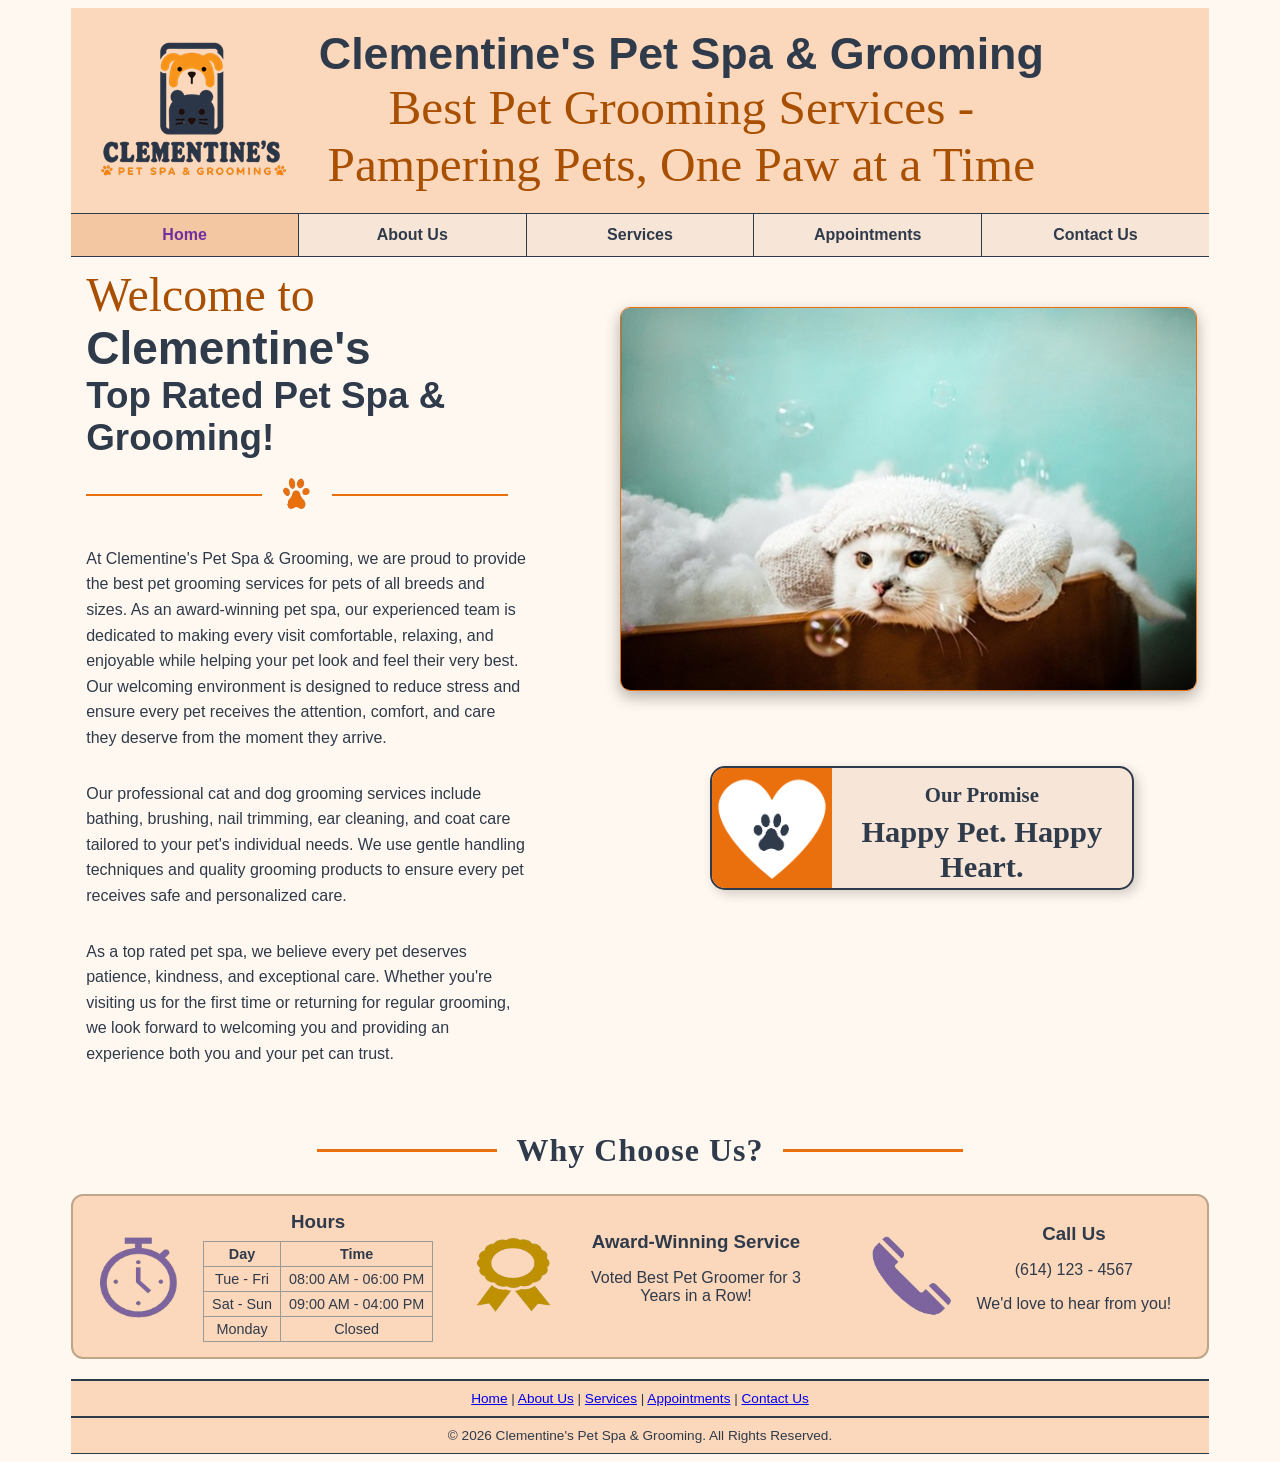
<file: index.html>
<!doctype html>
<html lang="en">

<head>
	<meta charset="utf-8">
	<meta name="viewport" content="width=device-width, initial-scale=1.0">
	
	<title>Clementine's - Best Pet Grooming Services</title>
	
	<meta name="description" content="Discover the best pet grooming services at Clementine's Pet Spa & Grooming with professional care for every pet.">
	
	<link rel="stylesheet" href="stylesheet.css">
	
	<style>
	
		.promise {
			border-radius: 15px;
			box-shadow: 4px 4px 12px rgba(0, 0, 0, 0.18);
		}


		.hero-image img {
			border: 1px solid #ea700d;
			border-radius: 10px;
			box-shadow: 0 6px 15px rgba(0,0,0,.3);
		}
		
		.section-divider h2 {
			letter-spacing: 1px;
		}

	
	</style>
</head>

<body>
	
	<div id="container">
	
	<!-- Header -->
	
	<header>
		
		<img src="images/logo.png"
			alt="Clementine's Top Rated Pet Spa & Grooming logo" class="logo">
	
		<div>
		
			<h1>Clementine's Pet Spa & Grooming<br>
				<span>Best Pet Grooming Services - Pampering Pets, One Paw at a Time</span>
			</h1>
						
		</div>
		
    </header>
	
	<!-- Top Navigation-->
    <nav aria-label="Primary Navigation">
	
		<ul>
			<li><a href="#" id="current-page">Home</a></li>
			
			<li><a href="about.html">About Us</a></li>
			
			<li><a href="services.html">Services</a></li>
			
			<li><a href="appointments.html">Appointments</a></li>
			
			<li><a href="contact.html">Contact Us</a></li>
		</ul>
	
			
			
	</nav>
	
	<!-- Main Content -->
    <main>
		
		<!-- Welcome Section-->
		
		<section class="welcome" aria-labelledby="welcome-heading">
		
		<div class="welcome-left" role="region" aria-label="Welcome Details">
		
			
		
				<h2 id="welcome-heading">
					<span class="welcome-text">Welcome to</span><br>
					<span class="primary-text business-name">Clementine's</span><br> 
					 Top Rated Pet Spa & Grooming!
				
				</h2>
				
				<div class="welcome-divider" role="presentation">
				
					<div class="divider-line"></div>
					
						<img src="images/paw-icon.png"
							alt="Paw print">
							
					<div class="divider-line"></div>

				</div>
		
				<p>
					
					At Clementine's Pet Spa & Grooming, we are proud to provide the best pet 
					grooming services for pets of all breeds and sizes. As an award-winning pet spa, 
					our experienced team is dedicated to making every visit comfortable, relaxing, 
					and enjoyable while helping your pet look and feel their very best.
					Our welcoming environment is designed to reduce stress and ensure every pet 
					receives the attention, comfort, and care they deserve from the moment they arrive.

				</p>
					
				<p>
					Our professional cat and dog grooming services include bathing, brushing, nail trimming,
					ear cleaning, and coat care tailored to your pet's individual needs. We use gentle handling
					techniques and quality grooming products to ensure every pet receives safe and personalized care.
				</p>
				
				<p>
					As a top rated pet spa, we believe every pet deserves patience, kindness, and exceptional care. 
					Whether you're visiting us for the first time or returning for regular grooming, we look forward
					to welcoming you and providing an experience both you and your pet can trust.
				</p>
				
				
				
				
			
		
		</div>
		
		<div class="welcome-right">
		
		<div class="hero-image">
			
				<img src="images/home-hero.jpg"
					alt="Cat relaxing in a spa towel">
			
			</div>
			
		
			
				<!-- Our Promise -->
				
		
				
			<article class="promise">
			
				<img src="images/heart-paw-icon.png"
					alt="Heart paw icon">
			
				<div>
					<h3 class="primary-text">Our Promise</h3>
		
					<h4 class="primary-text">
						Happy Pet. Happy Heart.
					</h4>
					
				</div>
				
			</article>
		</div>
		
			
			
		
		</section>
		
		<!-- Why Choose Us -->
		
		<section class="why-choose" aria-labelledby="why-choose-heading">
		
		<div class="section-divider" role="presentation">
		
			<div class="section-line"></div>
			
			<h2 id="why-choose-heading" class="primary-text">Why Choose Us?</h2>
			
			<div class="section-line"></div>
			
		</div>
			
			<div class="features">
			
			<article class="feature">
			
				<img src="images/hours-icon.png"
					alt="Business hours icon">
					
				<div class="feature-content">
			
				<h3 class="primary-text">Hours</h3>
				
				
				<table>
				
					<tr>
						<th>Day</th>
						<th>Time</th>
					</tr>
					
					<tr>
						<td>Tue - Fri</td>
						<td>08:00 AM - 06:00 PM</td>
					</tr>
					
					<tr>
						<td>Sat - Sun</td>
						<td>09:00 AM - 04:00 PM</td>
					</tr>
					
					<tr>
						<td>Monday</td>
						<td>Closed</td>
					</tr>
				</table>
				</div>
					
			</article>
			
			<article class="feature">
			
				<img src="images/awards-icon.png"
					alt="Award ribbon icon">
					
				<div class="feature-content">
				
				<h3 class="primary-text">Award-Winning Service</h3>
				
				<p>Voted Best Pet Groomer for 3 Years in a Row!</p>
				
				</div>
				
			</article>
			
			<article class="feature">
			
				<img src="images/phone-icon.png"
					alt="Phone icon">
					
				<div class="feature-content">
				
				<h3 class="primary-text">Call Us</h3>
				
				<p>(614) 123 - 4567</p>
				
				<p>We'd love to hear from you!</p>
				
				</div>
				
			</article>
			
			</div>
			
		</section>

    </main>
	
	<!--Footer/Bottom Navigation-->
    <footer>
	
		<nav aria-label="Footer Navigation">
	
		<p>

			<a href="index.html">Home</a> |

			<a href="about.html">About Us</a> |

			<a href="services.html">Services</a> |

			<a href="appointments.html">Appointments</a> |

			<a href="contact.html">Contact Us</a>

        </p>
		</nav>
		
		<p>&copy; 2026 Clementine's Pet Spa & Grooming. All Rights Reserved.</p>

    </footer>
	
	</div>

</body>

</html>
</file>
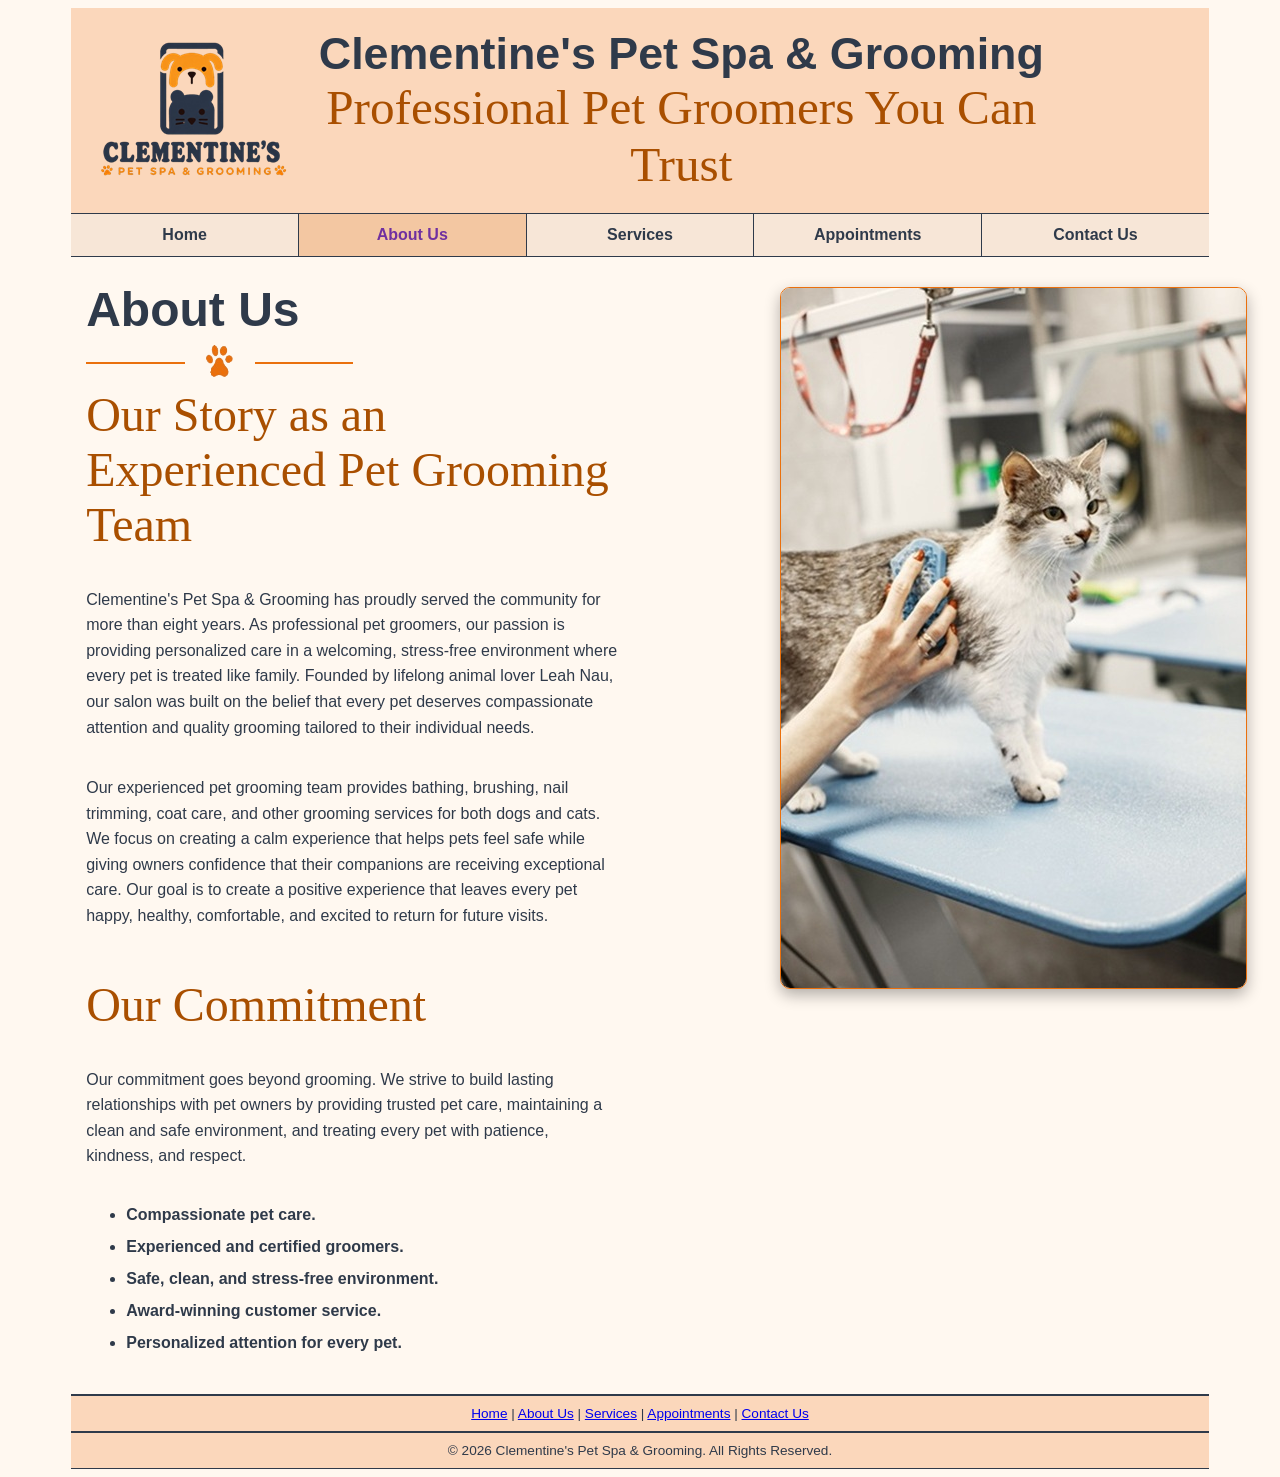
<file: about.html>
<!doctype html>
<html lang="en">

<head>
	<meta charset="utf-8">
	<meta name="description" content="Learn about Clementine's professional pet groomers and our experienced pet grooming team committed to trusted pet care.">
	<title>Professional Pet Groomers - About Us</title>
	
	<link rel="stylesheet" href="stylesheet.css">
</head>

<body>
	
	<div id="container">
	
	<!-- Header -->
	
	<header>
		
		<img src="images/logo.png"
			alt="Clementine's Pet Spa & Grooming logo" class="logo">
	
		<div>
		
			<h1>Clementine's Pet Spa & Grooming<br>
				<span>Professional Pet Groomers You Can Trust</span>
			</h1>
		
		</div>
		
    </header>
	
	<!-- Top Navigation-->
    <nav aria-label="Primary Navigation">
	
		<ul>
			<li><a href="index.html">Home</a></li>
			
			<li><a href="#" id="current-page">About Us</a></li>
			
			<li><a href="services.html">Services</a></li>
			
			<li><a href="appointments.html">Appointments</a></li>
			
			<li><a href="contact.html">Contact Us</a></li>
		</ul>
	
			
			
	</nav>
	
	<!-- Main Content -->
    <main>
		
		<section class="about" aria-labelledby="about-us-heading">
			
			<div role="region" aria-label="Our History and Values">
				
				
				
					<h2 id="about-us-heading">About Us</h2>
					
						<div class="welcome-divider" role="presentation">
				
						<div class="divider-line"></div>
					
						<img src="images/paw-icon.png"
							alt="Paw print">
							
						<div class="divider-line"></div>

						</div>
						
					<h3>Our Story as an Experienced Pet Grooming Team</h3>
					
						<p>
							Clementine's Pet Spa & Grooming has proudly served the community for more than eight years. 
							As professional pet groomers, our passion is providing personalized care in a welcoming, 
							stress-free environment where every pet is treated like family. Founded by lifelong animal
							lover Leah Nau, our salon was built on the belief that every pet deserves compassionate attention 
							and quality grooming tailored to their individual needs.
						</p>
						<p>
							Our experienced pet grooming team provides bathing, brushing, nail trimming, coat care, and other
							grooming services for both dogs and cats. We focus on creating a calm experience that helps pets feel 
							safe while giving owners confidence that their companions are receiving exceptional care.
							Our goal is to create a positive experience that leaves every pet happy, healthy, comfortable, and excited to return for future visits.
						</p>
					
					<h3>Our Commitment</h3>
					<p>
						Our commitment goes beyond grooming. We strive to build lasting relationships with pet owners by providing 
						trusted pet care, maintaining a clean and safe environment, and treating every pet with patience, kindness, and respect.
					</p>
						<ul>
		
							<li>Compassionate pet care.</li>
							<li>Experienced and certified groomers.</li>
							<li>Safe, clean, and stress-free environment.</li>
							<li>Award-winning customer service.</li>
							<li>Personalized attention for every pet.</li>
							
						</ul>
				
			
			</div>
			
			<div class="hero" role="img">
				
				<img src="images/about-hero.jpg"
					alt="Experienced Pet Grooming Team Member grooming cat">
					
			</div>
		
		</section>
		

    </main>
	
	<!--Footer/Bottom Navigation-->
    <footer>
	
		<nav aria-label="Footer Navigation">
	
		<p>

			<a href="index.html">Home</a> |

			<a href="about.html">About Us</a> |

			<a href="services.html">Services</a> |

			<a href="appointments.html">Appointments</a> |

			<a href="contact.html">Contact Us</a>

        </p>
		</nav>
		
		<p>&copy; 2026 Clementine's Pet Spa & Grooming. All Rights Reserved.</p>

    </footer>
	
	</div>

</body>

</html>
</file>
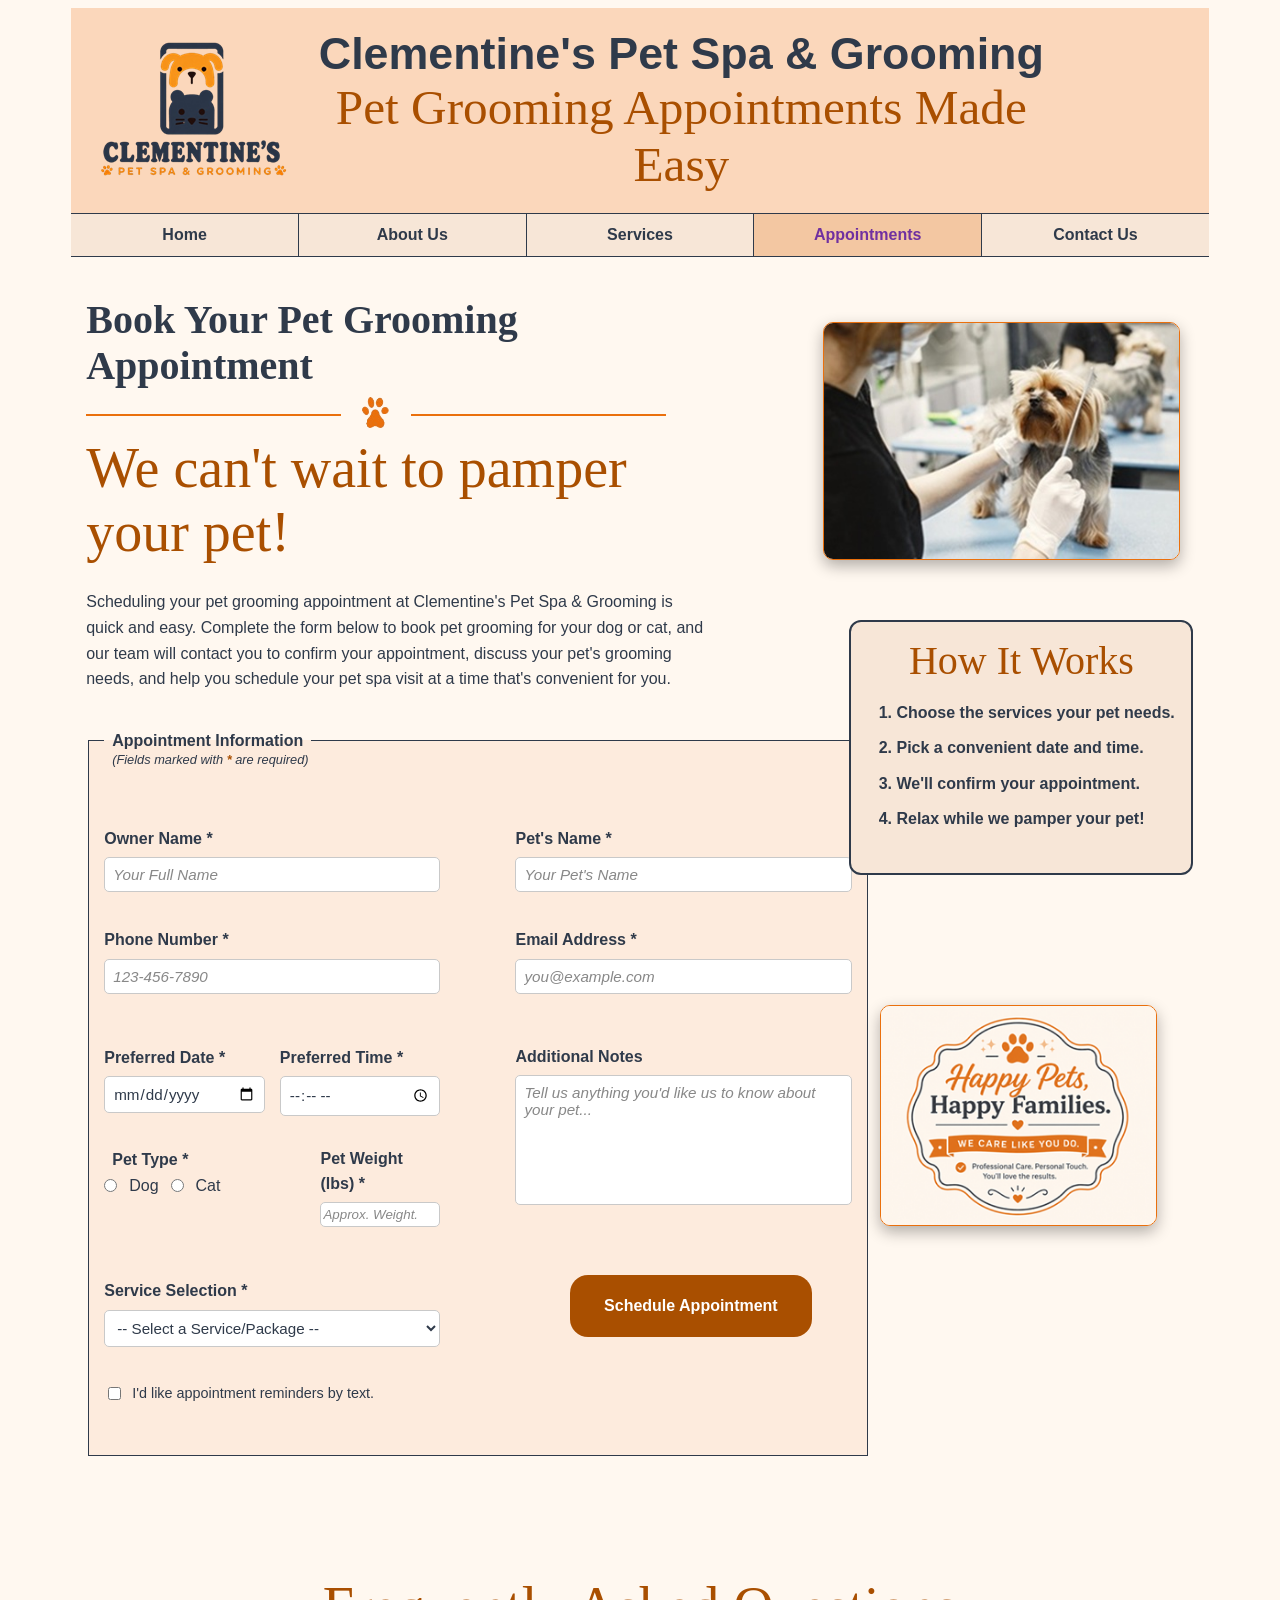
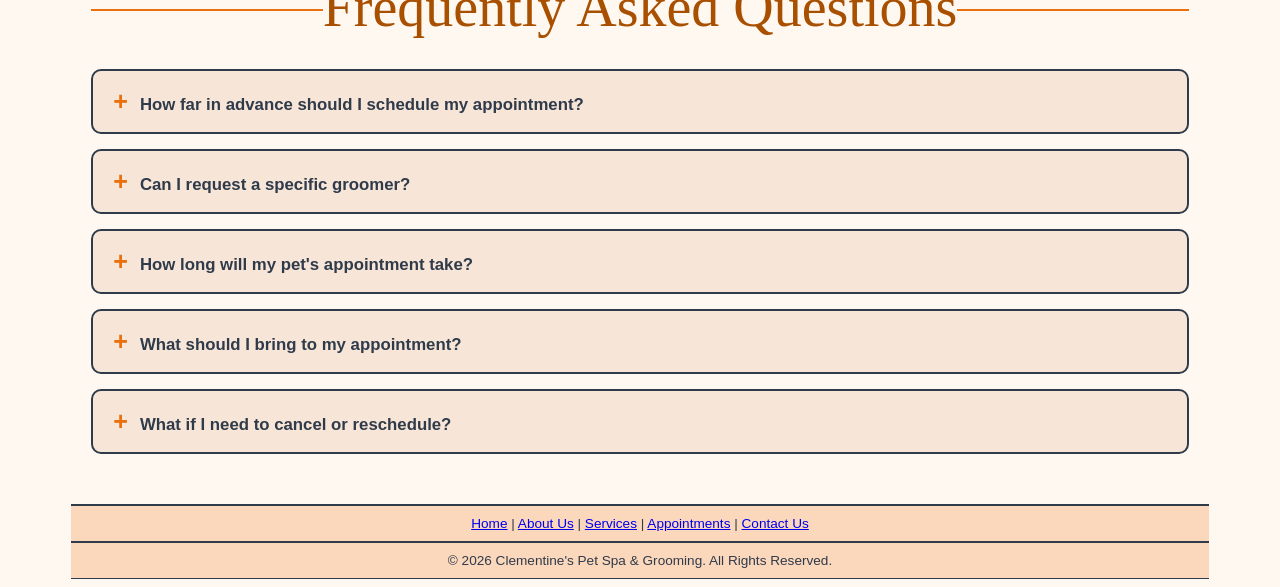
<file: appointments.html>
<!doctype html>
<html lang="en">

<head>
	<meta charset="utf-8">
	<meta name="description" content="Book pet grooming appointments online and schedule your pet spa visit with Clementine's experienced grooming team.">
	
	<title>Pet Grooming Apppointments - Book Now</title>
	
	<link rel="stylesheet" href="stylesheet.css">
</head>

<body>
	
	<div id="container">
	
	<!-- Header -->
	
	<header>
		
		<img src="images/logo.png"
			alt="Clementine's Pet Spa & Grooming logo" class="logo">
	
		<div>
		
			<h1>
				Clementine's Pet Spa & Grooming<br>
				<span>Pet Grooming Appointments Made Easy</span>
			</h1>
		
		</div>
		
    </header>
	
	<!-- Top Navigation-->
    <nav aria-label="Primary Navigation">
	
		<ul>
			<li><a href="index.html">Home</a></li>
			
			<li><a href="about.html">About Us</a></li>
			
			<li><a href="services.html">Services</a></li>
			
			<li><a href="#" id="current-page">Appointments</a></li>
			
			<li><a href="contact.html">Contact Us</a></li>
		</ul>
	
			
			
	</nav>
	
	<!-- Main Content -->
    <main>
		
		<section class="appointments" aria-labelledby="appointments-heading">
		
			<div role="region" aria-label="Services Provided Details" >
				
				
				
					<h2 id="appointments-heading">Book Your Pet Grooming Appointment</h2>
					
						<div class="welcome-divider" role="presentation">
				
						<div class="divider-line"></div>
					
						<img src="images/paw-icon.png"
							alt="Paw print">
							
						<div class="divider-line"></div>

						</div>
						
					<h3>We can't wait to pamper your pet!</h3>
					
						<p>
							Scheduling your pet grooming appointment at Clementine's Pet Spa & Grooming is quick and easy. 
							Complete the form below to book pet grooming for your dog or cat, and our team will contact you to 
							confirm your appointment, discuss your pet's grooming needs, and help you schedule your pet spa visit
							at a time that's convenient for you.
						</p>
						
					
						<!--Appointment Form-->
						
							<form id="appointment-form" action="#" method="post">
							
								<fieldset>

									<legend>Appointment Information</legend>

									<p class="required-note">
										(Fields marked with<span class="required-asterisk"> *</span> are required)
									</p>

									<div class="form-columns">

										<!-- LEFT COLUMN -->
										<div class="left-column">

											<p>
												<label for="owner-name">Owner Name *</label><br>

												<input
													type="text"
													id="owner-name"
													name="owner-name"
													placeholder="Your Full Name"
													required
													minlength="2"
													maxlength="50"
													pattern="[A-Za-z '\-]+"
													title="Please use letters only. Spaces, hyphens, and apostrophes are allowed.">
											</p>

											<p>
												<label for="phone">Phone Number *</label><br>

												<input
													type="tel"
													id="phone"
													name="phone"
													placeholder="123-456-7890"
													required
													maxlength="12"
													pattern="[0-9]{3}-[0-9]{3}-[0-9]{4}"
													title="Please enter the phone number in the format 123-456-7890.">
											</p>

											<div class="date-time-row">

												<p>
													<label for="appointment-date">Preferred Date *</label><br>

													<input
														type="date"
														id="appointment-date"
														name="appointment-date"
														required>
												</p>

												<p>
													<label for="appointment-time">Preferred Time *</label><br>

													<input
														type="time"
														id="appointment-time"
														name="appointment-time"
														step="900"
														required>
												</p>

											</div>
											
											<div class="form-row">
												<div class="pet-details">

												<fieldset class="pet-type">

													<legend>Pet Type *</legend>

													<div class="radio-group">

														<input
															type="radio"
															id="dog"
															name="pet-type"
															value="dog"
															required>

														<label for="dog">Dog</label>

														<input
															type="radio"
															id="cat"
															name="pet-type"
															value="cat">

														<label for="cat">Cat</label>

													</div>
													
													</fieldset>
													
													<p class="pet-weight">
													
													<label for="pet-weight">Pet Weight (lbs) *</label><br>
													
													<input	
														type="number"
														id="pet-weight"
														name="pet-weight"
														placeholder="Approx. Weight."
														min="1"
														max="250"
														step="0.5"
																			required>
													</p>

												</div>
											</div>

											<p>

												<label for="service-package">Service Selection *</label><br>

												<select
													id="service-package"
													name="service-package"
													required>

													<option value="">-- Select a Service/Package --</option>

													<option value="basic">
														Clementine's Bath & Brush
													</option>

													<option value="basic">
														Basic Teeth & Ear Cleaning
													</option>

													<option value="full">
														Signature Full Groom
													</option>

													<option value="spa">
														Spa Retreat Package
													</option>

													<option value="puppy">
														Puppy / Kitten Package
													</option>

													<option value="senior">
														Senior Comfort Package
													</option>

												</select>

											</p>

											<p class="text-reminders-checkbox">

												<input
													type="checkbox"
													id="reminders"
													name="reminders"
													value="yes">

												<label for="reminders">
													I'd like appointment reminders by text.
												</label>

											</p>

										</div>

										<!-- RIGHT COLUMN -->
										<div class="right-column">

											<p>

												<label for="pet-name">Pet's Name *</label><br>

												<input
													type="text"
													id="pet-name"
													name="pet-name"
													placeholder="Your Pet's Name"
													required
													minlength="2"
													maxlength="30">

											</p>
											
											
											<p>

												<label for="email">Email Address *</label><br>

												<input
													type="email"
													id="email"
													name="email"
													placeholder="you@example.com"
													required
													maxlength="100">

											</p>

											<p class="additional-notes">

												<label for="notes">Additional Notes</label><br>

												<textarea
													id="notes"
													name="notes"
													rows="5"
													placeholder="Tell us anything you'd like us to know about your pet..."
													maxlength="300"></textarea>

											</p>

											<p class="submit-button">

												<input
													type="submit"
													value="Schedule Appointment">

											</p>

										</div>

									</div>

								</fieldset>

							</form>											
				
				
			
			</div>
			
			<div class="appointment-right" role="presentation">
				
				<img src="images/appointments-hero.jpg"
					alt="Dog being combed at a Pet Grooming Appointment">
					
				<article class="how-it-works">
				
					<h4>How It Works</h4>
					
						<ol>
						
							<li>Choose the services your pet needs.</li>
							<li>Pick a convenient date and time.</li>
							<li>We'll confirm your appointment.</li>
							<li>Relax while we pamper your pet!</li>
							
						</ol>
				
				</article>
				
				<div class="page-banner">
				
					<img src="images/appointments-badge.png"
					alt="Appointment page banner">
					
				</div>
				
								
			</div>
		
		
		</section>
		
		<section class="FAQ">
		
		<div class="welcome-divider">
				
					<div class="divider-line"></div>
				
					<h4>Frequently Asked Questions</h4>
							
					<div class="divider-line"></div>

		</div>
						
						
			
				<details>
					
					<summary>How far in advance should I schedule my appointment?</summary>
						
						<p>We recommend scheduling your appointment at least one week in advance to
							secure your preferred date and time. During busy seasons or holidays, booking
							earlier is encouraged to ensure availability.
						</p>
				
				</details>

				<details>
					
					<summary>Can I request a specific groomer?</summary>
					
						<p>Yes! If your preferred groomer is available, we'll do our best to 
							accommodate your request. Our experienced grooming team works together 
							to provide the same high level of care for every pet.
						</p>
				
				</details>

				<details>
					
					<summary>How long will my pet's appointment take?</summary>
						
						<p>Most grooming appointments take between one and three hours, 
							depending on your pet's size, coat condition, temperament, and the
							services requested. We'll provide an estimated completion time when confirming your appointment.
						</p>
				
				</details>

				<details>
				
					<summary>What should I bring to my appointment?</summary>
					
						<p>Please let us know about any allergies, medical conditions, or special
							grooming requests before your visit. Sharing this information helps us provide
							the safest and most comfortable experience for your pet.
						</p>
						
				</details>

				<details>
					
					<summary>What if I need to cancel or reschedule?</summary>
					
						<p>If your plans change and need to reschedule your pet grooming appointment, we kindly ask that you notify us at least 24 hours in advance.
							This allows us to offer the appointment to another pet while helping us maintain an efficient schedule.
						</p>

				</details>
			
					
		</section>
		

    </main>
	
	<!--Footer/Bottom Navigation-->
    <footer>
	
	<nav aria-label="Primary Navigation">
	
		<p>

			<a href="index.html">Home</a> |

			<a href="about.html">About Us</a> |

			<a href="services.html">Services</a> |

			<a href="appointments.html">Appointments</a> |

			<a href="contact.html">Contact Us</a>

        </p>
		
	</nav>
		
		<p>&copy; 2026 Clementine's Pet Spa & Grooming. All Rights Reserved.</p>

    </footer>
	
	</div>
	
	<script>

		const appointmentForm = document.getElementById("appointment-form");
			
		appointmentForm.addEventListener("submit", function (event) {
		
			event.preventDefault();
			
			const requiredFields = appointmentForm.querySelectorAll("[required]");
			
			for (const field of requiredFields) {
			
			
				if (field.value.trim() === "") {
				
					alert("Please complete all required fields.");
					
					field.focus();
					
					return;
					
				}
				
				const petWeight = document.getElementById("pet-weight");
				
				if (Number(petWeight.value) < 2) {

					alert("Pet weight should be more than 2 lbs");

					petWeight.focus();

					return;

				}
										
			}
			alert("Thank you! Your appointment request has been submitted successfully.");
				
				appointmentForm.reset();
		});

	</script>

</body>

</html>
</file>
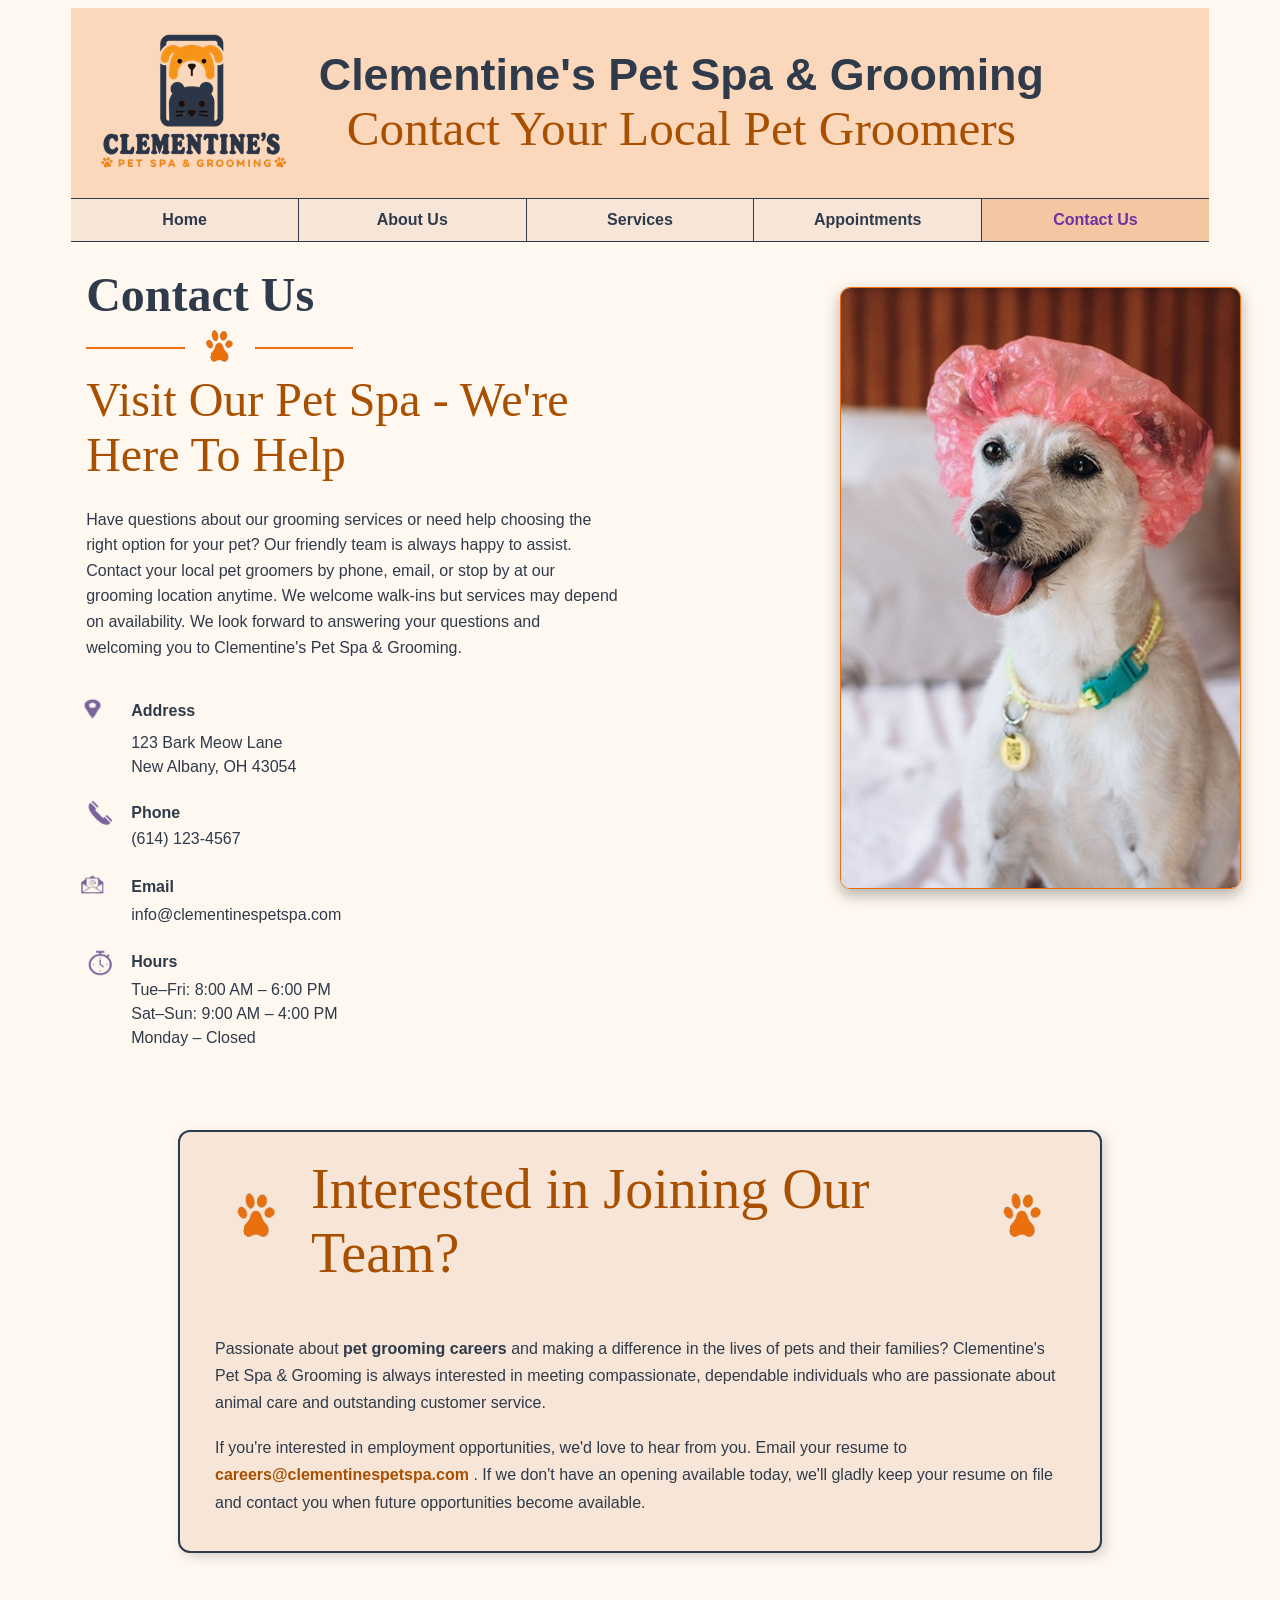
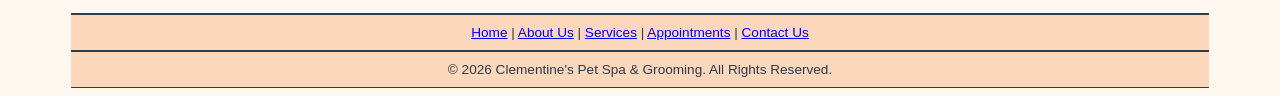
<file: contact.html>
<!doctype html>
<html lang="en">

<head>
	<meta charset="utf-8">
	<meta name="description" content="Contact your local pet groomers for appointments, questions, or visit our pet spa for professional grooming services.">
	
	<title>Contact Your Local Pet Groomers - Contact Us</title>
	
	<link rel="stylesheet" href="stylesheet.css">
</head>

<body>
	
	<div id="container">
	
	<!-- Header -->
	
	<header>
		
		<img src="images/logo.png"
			alt="Clementine's Pet Spa & Grooming logo" class="logo">
	
		<div>
		
			<h1>
				Clementine's Pet Spa & Grooming
				<br>
				<span>Contact Your Local Pet Groomers</span>
			</h1>
		
		</div>
		
    </header>
	
	<!-- Top Navigation-->
    <nav aria-label="Primary Navigation">
	
		<ul>
			<li><a href="index.html">Home</a></li>
			
			<li><a href="about.html">About Us</a></li>
			
			<li><a href="services.html">Services</a></li>
			
			<li><a href="appointments.html">Appointments</a></li>
			
			<li><a href="#" id="current-page">Contact Us</a></li>
		</ul>
	
			
			
	</nav>
	
	<!-- Main Content -->
    <main>
		
		<section class="contact" aria-labelledby="contact-us-heading">
			
			<div role="region" aria-label="Contact Information">
				
				
				
					<h2 id="contact-us-heading">Contact Us</h2>
					
						<div class="welcome-divider" role="presentation">
				
						<div class="divider-line"></div>
					
						<img src="images/paw-icon.png"
							alt="Paw print">
							
						<div class="divider-line"></div>

						</div>
						
					<h3>Visit Our Pet Spa - We're Here To Help</h3>
					
						<p>
							Have questions about our grooming services or need help choosing the right option for your pet?
							Our friendly team is always happy to assist. Contact your local pet groomers by phone, email, or
							stop by at our grooming location anytime. We welcome walk-ins but services may depend on availability. 
							We look forward to answering your questions and welcoming you to Clementine's Pet Spa & Grooming.
						</p>
						
						
					<dl>

						<dt>

							<img src="images/location-icon.png"
								class="small-icon"
								alt="Location-icon">

							Address

						</dt>

						<dd>
							123 Bark Meow Lane<br>
							New Albany, OH 43054
						</dd>

						<dt>

							<img src="images/phone-icon.png"
								 alt="Contact Your Local Pet Groomers by Phone">

							Phone

						</dt>

						<dd>
							(614) 123-4567
						</dd>

						<dt>

							<img src="images/email-icon.png"
								 class="small-icon"
								 alt="Email-icon">

							Email

						</dt>

						<dd>
							info@clementinespetspa.com
						</dd>

						<dt>

							<img src="images/hours-icon.png"
								 alt="Clock-icon">

							Hours

						</dt>

						<dd>
							Tue–Fri: 8:00 AM – 6:00 PM<br>
							Sat–Sun: 9:00 AM – 4:00 PM<br>
							Monday – Closed
						</dd>

					</dl>
					
					
				
			
			</div>
			
			<div class="contact-hero-image" role="img">
			
			
									
				<img src="images/contact-hero.jpg"
					alt="Dog in a shower cap">
					
			
			</div>
		
		</section>
		
		<!-- Careers Section -->

					<section class="careers">
					
					<div class="careers-heading">

						<img src="images/paw-icon.png"
							 alt="Paw icon">

						<h3 class="primary-text">
							Interested in Joining Our Team?
						</h3>
						
						<img src="images/paw-icon.png"
							 alt="Paw icon">

					</div>

					

						<p>
							Passionate about <strong>pet grooming careers</strong> and making a difference in the lives of pets and their families?
							Clementine's Pet Spa & Grooming is always interested in meeting compassionate, dependable individuals who are
							passionate about animal care and outstanding customer service.
						</p>

						<p>
							If you're interested in employment opportunities, we'd love to hear from you.
							Email your resume to
							<a href="mailto:careers@clementinespetspa.com">
								careers@clementinespetspa.com
							</a>.
							If we don't have an opening available today, we'll gladly keep your resume on file and contact you when future opportunities become available.
						</p>

					</section>
		

    </main>
	
	<!--Footer/Bottom Navigation-->
    <footer>
	
			<nav aria-label="Primary Navigation">
			
				<p>

					<a href="index.html">Home</a> |

					<a href="about.html">About Us</a> |

					<a href="services.html">Services</a> |

					<a href="appointments.html">Appointments</a> |

					<a href="contact.html">Contact Us</a>

				</p>
				
			</nav>
		
		<p>&copy; 2026 Clementine's Pet Spa & Grooming. All Rights Reserved.</p>

    </footer>
	
	</div>

</body>

</html>
</file>
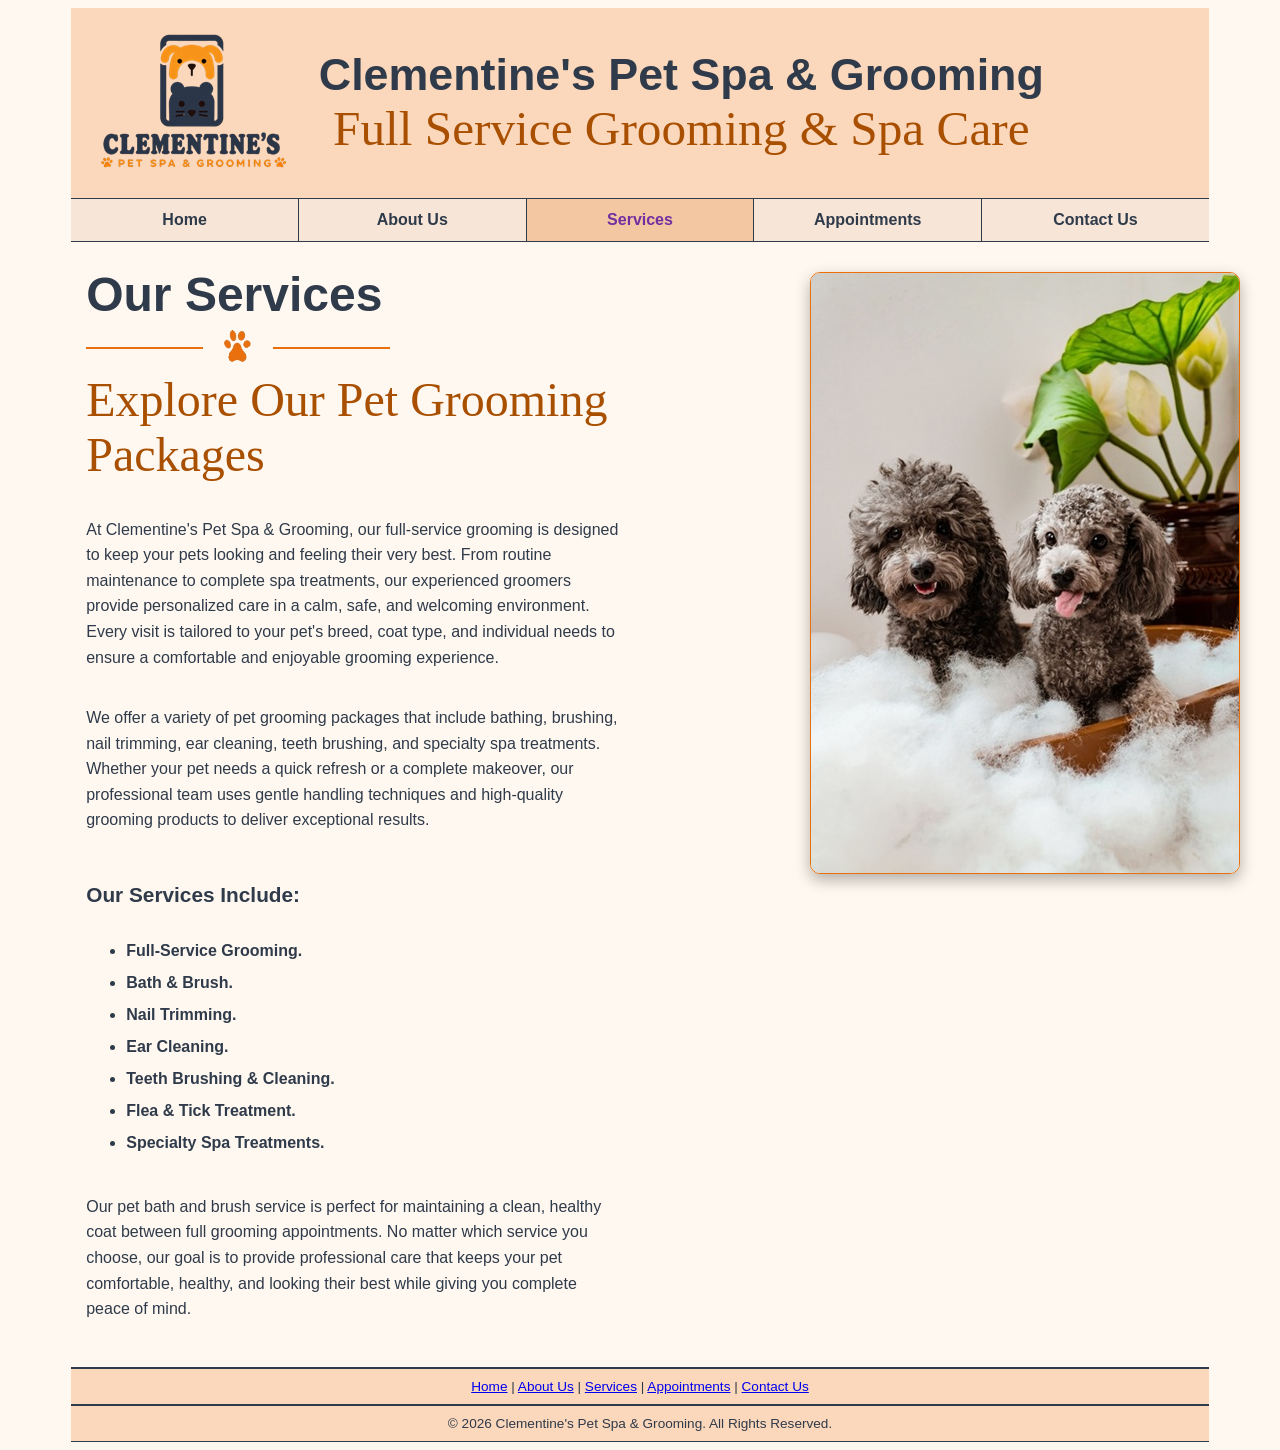
<file: services.html>
<!doctype html>
<html lang="en">

<head>
	<meta charset="utf-8">
	<meta name="description" content="Explore our full service grooming and pet grooming packages designed to keep your pet clean, healthy, and happy.">
	<title>Full-Service Grooming - Our Services</title>
	
	<link rel="stylesheet" href="stylesheet.css">
</head>

<body>
	
	<div id="container">
	
	<!-- Header -->
	
	<header>
		
		<img src="images/logo.png"
			alt="Clementine's Pet Spa & Grooming logo" class="logo">
	
		<div>
		
			<h1>Clementine's Pet Spa & Grooming<br>
				<span>Full Service Grooming & Spa Care</span>
			</h1>
		
		</div>
		
    </header>
	
	<!-- Top Navigation-->
    <nav aria-label="Primary Navigation">
	
		<ul>
			<li><a href="index.html">Home</a></li>
			
			<li><a href="about.html">About Us</a></li>
			
			<li><a href="#" id="current-page">Services</a></li>
			
			<li><a href="appointments.html">Appointments</a></li>
			
			<li><a href="contact.html">Contact Us</a></li>
		</ul>
	
			
			
	</nav>
	
	<!-- Main Content -->
    <main>
		
		<section class="services" aria-labelledby="our-services-heading">
		
			<div role="region" aria-label="Grooming Services details">
				
				
				
					<h2 id="our-services-heading">Our Services</h2>
					
						<div class="welcome-divider" role="presentation">
				
						<div class="divider-line"></div>
					
						<img src="images/paw-icon.png"
							alt="Paw print">
							
						<div class="divider-line"></div>

						</div>
						
					<h3>Explore Our Pet Grooming Packages</h3>
					
						<p>
							At Clementine's Pet Spa & Grooming, our full-service grooming is designed to keep your
							pets looking and feeling their very best. From routine maintenance to complete spa treatments,
							our experienced groomers provide personalized care in a calm, safe, and welcoming environment.
							Every visit is tailored to your pet's breed, coat type, and individual needs to ensure a comfortable 
							and enjoyable grooming experience.
						</p>
						
						<p>
							We offer a variety of pet grooming packages that include bathing, brushing, nail trimming, ear cleaning, 
							teeth brushing, and specialty spa treatments. Whether your pet needs a quick refresh or a complete makeover, 
							our professional team uses gentle handling techniques and high-quality grooming products to deliver exceptional results.
						</p>
						
						<h4>Our Services Include:</h4>
					
						<ul>
		
							<li>Full-Service Grooming.</li>
							<li>Bath & Brush.</li>
							<li>Nail Trimming.</li>
							<li>Ear Cleaning.</li>
							<li>Teeth Brushing & Cleaning.</li>
							<li>Flea & Tick Treatment.</li>
							<li>Specialty Spa Treatments.</li>
							
						</ul>
						
						<p>
							Our pet bath and brush service is perfect for maintaining a clean, healthy coat between full grooming appointments.
							No matter which service you choose, our goal is to provide professional care that keeps your pet comfortable, healthy, 
							and looking their best while giving you complete peace of mind.
						</p>
				
				
			
			</div>
			
			<div class="hero" role="img">
				
				<img src="images/services-hero.jpg"
					alt="Two dogs enjoying Pet Bath and Brush">
					
			
					
			</div>
		
		
		</section>
		

    </main>
	
	<!--Footer/Bottom Navigation-->
    <footer>
	
		<nav aria-label="Footer Navigation">
	
		<p>

			<a href="index.html">Home</a> |

			<a href="about.html">About Us</a> |

			<a href="services.html">Services</a> |

			<a href="appointments.html">Appointments</a> |

			<a href="contact.html">Contact Us</a>

        </p>
		
		</nav>
		
		<p>&copy; 2026 Clementine's Pet Spa & Grooming. All Rights Reserved.</p>

    </footer>
	
	</div>

</body>

</html>
</file>
<file: stylesheet.css>
@charset "utf-8";

/* ==== Home Page ==== */

/* Body */

body {
	background-color: #fff8f0;
	color: #2f3a4a;
	font-family: Arial, Helvetica, sans-serif;
}

/* Header*/

header {
	background-color: #fbd7bb;
	text-align: center;
	display: flex;
	align-items: center;
	padding: 20px;
}

header div {
	display: flex;
	flex: .85;
	text-align: center;
	flex-direction: column;
}
header h1 {
	margin: 0;
	font-family: Elephant, Georgia, sans-serif;
	font-size: 2.8em;
	color: #2f3a4a;
}

header span {
	margin: 2px 0 0 0;
	font-family: "Freestyle Script", "Brush Script MT", cursive;
	font-size: 1.1em;
	font-weight: normal;
	color: #A94F00;
	
}
.logo {
    margin-right: 15px;
    flex-shrink: 0;
}



/* Navigation*/

nav {
    background-color: #f7e6d7;
    border: 1px solid #2f3a4a;
    border-left: none;
    border-right: none;
}

nav ul {
    list-style-type: none;
    margin: 0;
    padding: 0;

    display: flex;
}

nav ul li {
    flex: 1;
    border-right: 1px solid #2f3a4a;
}

nav ul li:last-child {
    border-right: none;
}

nav ul li a {
    display: block;
	width: 100%;
	
	box-sizing: border-box;

    padding: 12px;

    text-align: center;
    text-decoration: none;

    color: #2f3a4a;
    font-weight: bold;
	
	transition: background-color 0.2s ease,
                color 0.2s ease;
}

nav ul li a:hover,
#current-page {
    background-color: #f3c7a2;
    color: #7030A0;
}




/* Main layout*/

#container {
	width: 90%;
	max-width: 1300px;
	margin: 0 auto;
}

.primary-text {
    color: #2f3a4a;
}

.welcome {
	display: flex;
	justify-content: space-between;
	align-items: flex-start;
	gap: 40px;
	margin-left: 15px;
	
}

.welcome div {
	flex: 1;
}

.hero-image img{
	display: block;
	margin-top: 50px;
	margin-right: 15px;
	margin-left: 50px;
	max-width:90%;

}

.welcome h2 {
	margin-top: 10px;
	
	margin-bottom: 10px;
	color: #2f3a4a;
	font-family: Elephant, Georgia, sans-serif;
	font-size: 2.3em;
	line-height: 1.15;
	
}

.welcome-text {
	font-family: "Freestyle Script", "Brush Script MT", cursive;
	font-size: 1.3em;
	color: #A94F00;
	font-weight: normal;
}

.business-name {
	font-size: 1.25em;
	
}

.welcome-divider {
	display: flex;
	align-items: center;
	justify-content: center;
	margin-bottom: 25px;
	width: 95%;
}
.divider-line{
	flex: 1;
	height: 2px;
	background-color: #ea700d;
}
.welcome-divider img {
	width: 60px;
	height: auto;
	margin: 0 5px;
}

.welcome p {
	line-height: 1.6;
	margin-bottom: 30px;
	font-size: 1rem;
	
}
.welcome > div > article:first-child p {
	max-width: 100%;
}

.promise {
	display: flex;
	align-items: stretch;
	
	
	width: 420px;
	height: 120px;
	border: 2px solid #2f3a4a;
	border-radius: 12px;
	overflow: hidden;
	background-color: #f7e6d7;
	margin: 75px;
	margin-left: 140px;
}
.promise img {
	width:120px;
	height: auto;
	object-fit:fill;
	display: block;
}

.promise div {
	flex: 1;
	text-align: center;
	padding: 15px;
}

.promise h3 {
	margin: 0 0 8px;

	font-family: Georgia, serif;
	font-size: 1.3em;
}
.promise h4 {
    margin: 0;
    
    font-family: "Freestyle Script", "Brush Script MT", cursive;
    font-size: 1.9em;
	font-weight: bold;
}

.section-divider {
    display: flex;
    align-items: center;
    justify-content: center;

    gap: 20px;

    margin: 35px 0 25px;
	
}

.section-divider h2 {
    margin: 0;

    color: #2f3a4a;

    font-family: Elephant, Georgia, serif;

    font-size: 2em;
}
.section-line {
    width: 180px;
    height: 3px;

    background-color: #ea700d;

    flex: 0 0 180px;
}

.section-divider .divider-line {
    width: 80px;
}

.features {
	display: flex;
	
	border: 2px solid #bfa58a;
	border-radius: 12px;
	
	background: #fbd7bb;
	
	overflow: hidden;
	
	margin-bottom: 20px;
}

.feature {
	flex: 1;
	
	display:flex;
	justify-content: center;
	align-items: center;
	
	padding: 15px;
	
}

.feature-content {
  
	text-align: center;
}

.feature img {
    width: 100px;
    height: auto;

    margin-right: 12px;

    flex-shrink: 0;
}

.feature h3 {
    margin: 0 0 8px;
}

.feature table {
	border-collapse: collapse;
	font-size: 0.9em;
	margin: 8px auto 0;
}

.feature th,
.feature td {
    border: 1px solid #9a9a9a;
	padding: 4px 8px;
}
/* Footer*/

footer p:first-child {
	background-color: #f7e6d7;
	text-align: center;
	border-top: 1px solid #2f3a4a;
	border-bottom: 1px solid #2f3a4a;
	
	padding: 12px 0;
	
	margin: 0;
}
footer p:last-child {
    border-bottom: 1px solid #2f3a4a;

    text-align: center;

    padding: 10px 0;

    margin: 0;

    font-size: .85em;
	background-color: #fbd7bb;
}

/* ==== About Us/Services Page ==== */

.about,
.services {
	display: flex;
	justify-content: space-between;
	align-items: flex-start;
	gap: 40px;
	margin: 15px;
}

.about div,
.services div {
	flex: 1;
}

.hero img{
	display: block;
	margin-right: 15px;
	margin-top: 15px;
	margin-left: 120px;
	
	
	border: 1px solid #ea700d;
	border-radius: 10px;
	box-shadow: 0 6px 15px rgba(0,0,0,.3);
}
.services .hero img {
	margin-left: 150px;
}


.about h2,
.services h2 {
	margin-top: 10px;
	margin-bottom: 10px;
	
	color: #2f3a4a;
	font-family: Elephant, Georgia, sans-serif;
	font-size: 3em;
	line-height: 1.15;
}

.about .welcome-divider,
.services .welcome-divider {
	width: 50%;
	margin-bottom: -50px;
	margin-top: -10px;
}

.services .welcome-divider {
	width: 57%
}

.about h3,
.services h3 {
	color: #A94F00;
	font-family: "Freestyle Script", "Brush Script MT", cursive;
	font-size: 3em;
	font-weight: normal;
	
	margin-bottom: 20px;
}

.about p,
.services p {
	line-height: 1.6;
	max-width: 100%;
	margin-bottom:30px;
	margin-top: 35px;
}

.about ul,
.services ul {
	line-height: 2;
	margin-bottom: 20px;
	font-weight: bold;
}

.services h4 {
	margin-top: 50px;
	font-size: 1.3em;
}

/* ==== Appointments Page ==== */

.appointments {
    display: flex;
    justify-content: space-between;
    align-items: flex-start;

    gap: 40px;

    margin: 15px;
}

.appointments div {
    flex: 1;
}

.appointments h2 {
    margin-top: 25px;
    margin-bottom: 10px;

    color: #2f3a4a;
    font-family: Elephant, Georgia, serif;
    font-size: 2.5em;
    line-height: 1.15;
}

.appointments .welcome-divider {
	width: 93%;
	margin-bottom: -60px;
	margin-top: -10px;
}

.appointments h3 {
    color: #A94F00;
    font-family: "Freestyle Script", "Brush Script MT", cursive;
    font-size: 3.5em;
    font-weight: normal;

    margin-bottom: 25px;
}

.appointments p {
	line-height: 1.6;
	max-width:100%;
	margin-bottom: 40px;
}

.appointment-right {
	display: flex;
	flex-direction: column;
	align-items: center;
}
.appointment-right img {
    display: block;
   
	margin-top: 50px;
	margin-left: 60px;
	border: 1px solid #ea700d;
	border-radius: 10px;
	box-shadow: 0 6px 15px rgba(0,0,0,.3);
	width: 80%;
}

.appointment-right .page-banner img {
	width:65%;
	margin-left: 120px;
}
	
/* === How It Works Card === */

.how-it-works {
    width: 290px;

    padding: 25px;

    border: 2px solid #2f3a4a;
    border-radius: 12px;
	margin-top: 60px;
	margin-right: -100px;
	margin-bottom: 80px;
	

    background-color: #f7e6d7;
}
.how-it-works h4 {
    margin-top: -10px;
    margin-bottom: 15px;
	

    text-align: center;

    color: #A94F00;

    font-family: "Freestyle Script", "Brush Script MT", cursive;
    font-size: 2.5em;
    font-weight: normal;
}
.how-it-works ol {
    padding-left: 20px;
    line-height: 1.6;
	width: 100%;
	font-weight: bold;
	
	
}
.how-it-works ol li {
	margin-bottom: 10px;
}
/*=== Form CSS ===*/

.form-columns {
    display: flex;
    gap: 45px;
    margin-top: 20px;
}

.left-column,
.right-column {
    flex: 1;
}

/* Updated spacing for the appointment form layout*/
.left-column p,
.right-column p {
	margin-bottom: 35px;
}
/*Letft and right form columns styling*/

.right-column {
	margin-left: 30px;
}
	
.form-columns label {
 
    font-weight: bold;
}

.date-time-row {
    display: flex;
    gap: 15px;
}

.date-time-row p {
    flex: 1;
}

.pet-details {
    display: flex;
    align-items: flex-start;
    gap: 74px;
}
.pet-weight {
	margin-top: -5px;

}

.pet-weight input {
    width: 120px;
	height: 25px;

}

label {
    display: block;
    font-weight: bold;
    margin-bottom: -20px;
}
textarea {
    width: 100%;
    min-height: 130px;
	resize: none;
}

fieldset {
	border: 1px solid #2f3a4a;
	padding: 15px;
	margin-top: 20px;
	margin-bottom: 5px;
	background-color: #FDEBDD;
	width: 120%;
}

legend {
	font-weight: bold;
	color: #2f3a4a;
	padding: 0 8px;
	
}
.right-column p:nth-child(3) {
    margin-top: 50px;
}

.required-note {
	font-size: 0.8em;
	font-style: italic;
	color: #2f3a4a;
	margin-top: -15px;
	margin-bottom: 30px;
	margin-left: 8px;
}
.required-asterisk {
	color: #A94F00;
	font-weight: bold;
}

input[type="text"],
input[type="email"],
input[type="tel"],
input[type="date"],
input[type="time"],
select,
textarea {
	
	display: block;

    width: 100%;

    padding: 8px;

    font-size: .95em;

    font-family: Arial, sans-serif;

    border: 1px solid #c9c9c9;

    border-radius: 5px;

    background: #fff;

    color: #2f3a4a;

    box-sizing: border-box;
}

input[type="date"],
input[type="time"],
select,
textarea {
	
	display: block;

    width: 100%;
	

    padding: 8px;

    font-size: .95em;

    font-family: Arial, sans-serif;

    border: 1px solid #c9c9c9;

    border-radius: 5px;

    background: #fff;

    color: #2f3a4a;

    box-sizing: border-box;
}
input[type="number"],
select,
textarea {
	
	display: block;
	
	border: 1px solid #c9c9c9;

    border-radius: 5px;

    background: #fff;

    color: #2f3a4a;

    box-sizing: border-box;
}
	

input:focus,
select:focus,
textarea:focus {
    border-color: #ea700d;
    outline: none;
    box-shadow: 0 0 5px rgba(234, 112, 13, 0.3);
}

::placeholder {
	color: #888;
	font-style: italic;
}

select {
	cursor: pointer;
}

.pet-type {
    border: none;
    padding: 0;
    margin: 0 0 22px;
}

.pet-type legend {
    font-weight: bold;
    color: #2f3a4a;
    margin-bottom: 8px;
}
/*Radio and checkbox*/

input[type="radio"],
input[type="checkbox"] {
    display: inline-block;
}
.radio-group {
    display: flex;
    align-items: center;
    gap: 12px;
}
input[type="radio"] {
    width: auto;
    margin: 0;
}
.radio-group label {
	font-weight: normal;
	margin-bottom: 0;
}

.text-reminders-checkbox {
    display: flex;
    align-items: center;
    gap: 8px;
}

.text-reminders-checkbox label {
    font-weight: normal;
    margin-bottom: 0;
	font-size: .9em;
	max-width: 120%;
}

/*Updated submit button styling*/

.submit-button input[type="submit"] {
    background-color: #A94F00;
    color: white;

    border: none;
    border-radius: 18px;

    padding: 22px 34px;

    font-size: 1em;
    font-weight: bold;

    cursor: pointer;

    transition: background-color 0.3s ease,
                transform 0.2s ease,
                box-shadow 0.2s ease;
}


.submit-button input[type="submit"]:hover {
    background-color: #c95f08;

    box-shadow: 0 4px 10px rgba(0,0,0,.15);

    transform: translateY(-2px);
}

.submit-button input[type="submit"]:active {
    transform: translateY(0);
}

.submit-button {
    text-align: right;
    margin-top: 70px;
	margin-left: -40px;
}


/*=== FAQ ===*/

.FAQ{
    margin:50px 20px;
}

.FAQ h4{
    color:#A94F00;
    font-family:"Freestyle Script","Brush Script MT",cursive;
    font-size:3.5em;
    font-weight:normal;
    margin-bottom:80px;
}

.FAQ details{

    background:#f7e6d7;
    border:2px solid #2f3a4a;
    border-radius:10px;

    margin-bottom:15px;

    overflow:hidden;

    transition:.3s;
}

.FAQ details:hover{

    box-shadow:0 4px 12px rgba(0,0,0,.15);
	background:#fff7f0;
    border-color:#ea700d;
    transition:.25s;

}

.FAQ summary{

    cursor:pointer;

    padding:16px 20px;

    font-size:1.05em;
    font-weight:bold;

    color:#2f3a4a;

    list-style:none;

}



.FAQ summary::before{

    content:"+";

    color:#ea700d;

    font-size:1.5em;

    font-weight:bold;

    margin-right:12px;

}

.FAQ details[open] summary::before{

    content:"–";

}
.FAQ details[open]{

    padding-bottom:10px;

}

.FAQ p{

    padding:0 20px 18px 52px;

    line-height:1.6;

    margin:0;

    max-width:100%;
	
    padding-top:15px;


}
.FAQ .welcome-divider {
	width: 100%;
	margin-bottom: -50px;
	margin-top: -10px;
}
	


	

/* ==== Contact Us Page ==== */

.contact {
    display: flex;
    justify-content: space-between;
    align-items: flex-start;

    gap: 40px;

    margin: 15px;
}

.contact div {
    flex: 1;
}

.contact h2 {
    margin-top: 10px;
    margin-bottom: 10px;

    color: #2f3a4a;
    font-family: Elephant, Georgia, serif;
    font-size: 3em;
    line-height: 1.15;
}

.contact .welcome-divider {
	width: 50%;
	margin-bottom: -50px;
	margin-top: -10px;
}

.contact h3 {
    color: #A94F00;
    font-family: "Freestyle Script", "Brush Script MT", cursive;
    font-size: 3em;
    font-weight: normal;

    margin-bottom: 25px;
}
.contact p {
	line-height: 1.6;
	max-width:100%;
	margin-bottom: 30px;
}
.contact-hero-image img {
	border: 1px solid #ea700d;
	border-radius: 10px;
	box-shadow: 0 6px 15px rgba(0,0,0,.3);
	
	margin-top: 30px;
	margin-left: 180px;
}

.contact dl {
    margin-top: 30px;
}

.contact dt {
    display: flex;
    align-items: center;

    font-weight: bold;
    color: #2f3a4a;

    margin-top: 20px;
}

.contact dt img {
    width: 30px;
    height: auto;

    margin-right: 15px;

    flex-shrink: 0;
}

.contact dt img.small-icon {
    width: 45px;
	margin-left: -15px;
}

.contact dd {
    margin-left: 45px;
    margin-bottom: 20px;

    line-height: 1.5;
}

/*=== Careers ===*/

.careers{

    margin:60px auto;

    padding:35px;

    max-width:850px;

    background:#f7e6d7;

    border:2px solid #2f3a4a;

    border-radius:12px;

    box-shadow:4px 4px 12px rgba(0,0,0,.15);

}

.careers-heading{

    display:flex;

    justify-content:center;

    align-items:center;

    gap:12px;

    margin-bottom:25px;
	
	
}

.careers .primary-text {
	
	color: #A94F00;
    font-family: "Freestyle Script", "Brush Script MT", cursive;
    font-size: 3.5em;
    font-weight: normal;

    margin-bottom: 25px;
	margin-top: -10px;
}
	

.careers-heading img{

    width:84px;

    height:auto;
	margin-top: -40px;

}

.careers p{

    line-height:1.7;

    margin-bottom:18px;
	
	font-size: 1em;

}

.careers p:last-child{

    margin-bottom:0;

}

.careers a{

    color:#A94F00;

    font-weight:bold;

    text-decoration:none;

}

.careers a:hover{

    text-decoration:underline;

}

/*=== Responsive Enhancements ===*/

img{
    max-width:100%;
    height:auto;
}

@media (max-width:992px){

    .welcome,
    .about,
    .services,
    .appointments,
    .contact{
        flex-direction:column;
        align-items:center;
        gap:30px;
    }

    .hero-image img,
    .contact-hero-image img,
    .about > article img,
    .services > article img,
    .appointment-right img{
        margin:30px auto;
    }

    .promise{
        margin:40px auto;
        max-width:100%;
    }

    .how-it-works{
        margin:40px auto;
        max-width:100%;
    }

    .features{
        flex-direction:column;
    }

    .form-columns{
        flex-direction:column;
        gap:20px;
    }

    .right-column{
        margin-left:0;
    }

    .submit-button{
        text-align:center;
        margin:40px 0 0;
    }

    input[type="text"],
    input[type="email"],
    input[type="tel"]{
        width:100%;
    }

    .pet-details{
        flex-direction:column;
        gap:20px;
    }

    .date-time-row{
        flex-direction:column;
        gap:0;
    }
}

@media (max-width:768px){

    header{
        flex-direction:column;
        text-align:center;
    }

    .logo{
        margin:0 0 15px;
    }

    header h1{
        font-size:2rem;
    }

    .welcome h2,
    .about h2,
    .services h2,
    .appointments h2,
    .contact h2{
        font-size:2.2rem;
        text-align:center;
    }

    nav ul{
        flex-direction:column;
    }

    nav ul li{
        border-right:none;
        border-bottom:1px solid #2f3a4a;
    }

    nav ul li:last-child{
        border-bottom:none;
    }

    .section-divider{
        flex-direction:column;
        gap:10px;
    }

    .section-line{
        width:120px;
        flex:0 0 auto;
    }

    .promise,
    .careers,
    .how-it-works{
        width:100%;
        box-sizing:border-box;
    }

    .contact dd{
        margin-left:0;
    }

    .FAQ h4,
    .appointments h3,
    .contact h3,
    .about h3,
    .services h3{
        text-align:center;
    }
}
</file>
